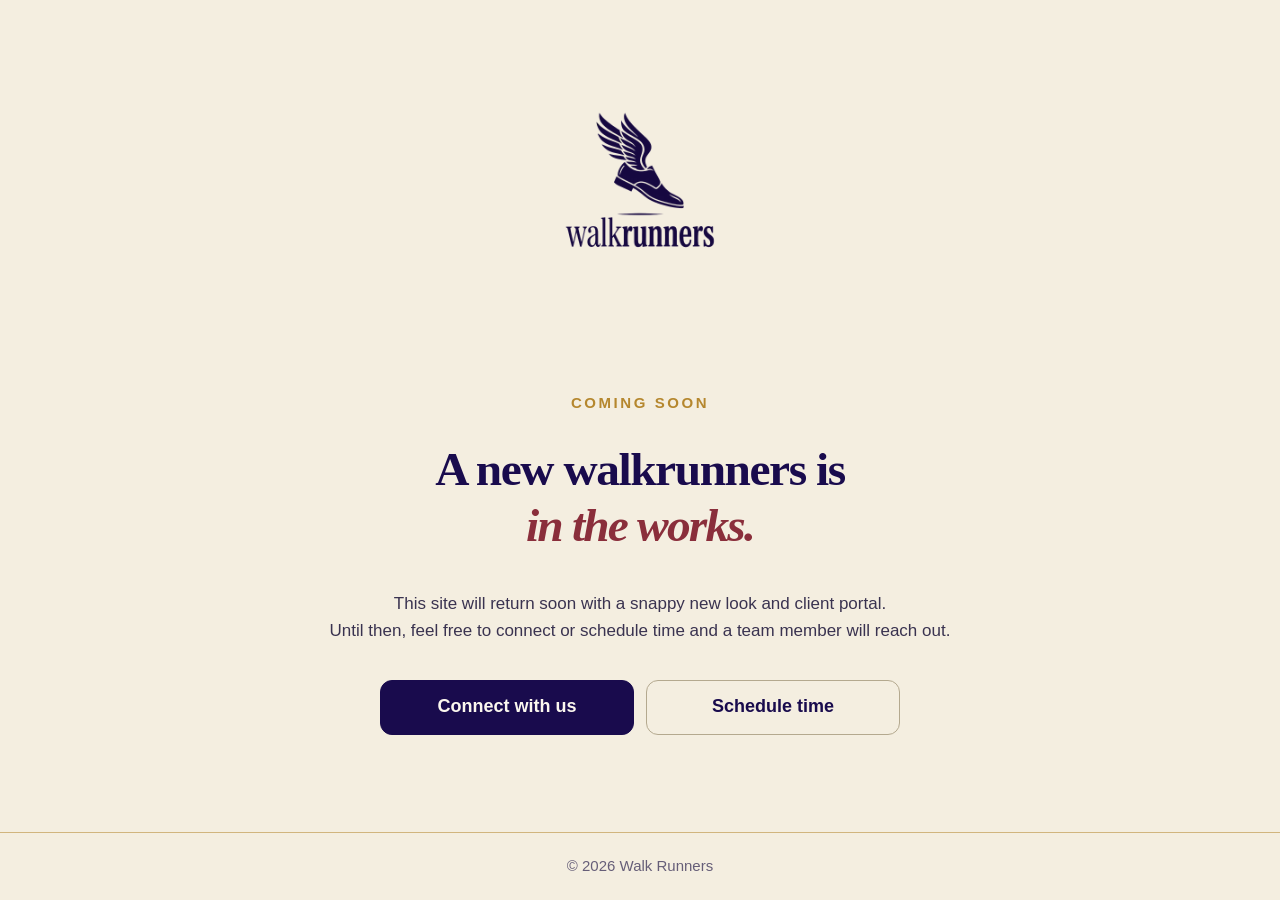
<file: index.html>
<!doctype html>
<html lang="en">
<head>
  <meta charset="utf-8" />
  <meta name="viewport" content="width=device-width, initial-scale=1" />
  <meta name="description" content="A new Walkrunners is in the works. Connect with us or schedule time while our new site is under construction." />
  <meta name="theme-color" content="#F4EEE0" />
  <title>Walkrunners — Coming Soon</title>
  <link rel="preload" href="assets/walkrunners-logo.png" as="image" />
  <link rel="stylesheet" href="styles.css" />
  <link rel="icon" href="/favicon.ico?v=3" sizes="any" />
  <link rel="icon" type="image/png" sizes="32x32" href="/favicon-32x32.png?v=3" />
  <link rel="icon" type="image/png" sizes="16x16" href="/favicon-16x16.png?v=3" />
  <link rel="apple-touch-icon" sizes="180x180" href="/apple-touch-icon.png?v=3" />
  <link rel="manifest" href="/site.webmanifest?v=3" />
</head>
<body>
  <div class="site-shell">
    <header class="brand" aria-label="Walkrunners">
      <img
        class="brand__logo"
        src="assets/walkrunners-logo.png"
        alt="Walkrunners"
        width="1024"
        height="1024"
      />
    </header>

    <main class="main-content">
      <section class="hero" aria-labelledby="coming-soon-title">
        <p class="eyebrow">Coming soon</p>

        <h1 id="coming-soon-title" class="hero__title">
          <span>A new walkrunners is</span>
          <em>in the works.</em>
        </h1>

        <p class="hero__copy">
          This site will return soon with a snappy new look and client portal.<br />
          Until then, feel free to connect or schedule time<br class="desktop-break" />
          and a team member will reach out.
        </p>

        <div class="actions" aria-label="Contact options">
          <a class="button button--primary" href="mailto:chris@walkrunners.com">Connect with us</a>
          <a class="button button--secondary" href="https://calendly.com/chris-walkrunners">Schedule time</a>
        </div>
      </section>
    </main>

    <footer class="footer">
      <p>© <span id="year">2026</span> Walk Runners</p>
    </footer>
  </div>

  <script>
    // Keep the copyright year current after 2026.
    document.getElementById('year').textContent = Math.max(2026, new Date().getFullYear());

  </script>
</body>
</html>
</file>
<file: styles.css>
:root {
  --paper: #f4eee0;
  --surface: #fbf7ee;
  --ink: #190b4d;
  --body-ink: #3a3350;
  --brass: #b5872e;
  --brass-link: #9a7420;
  --oxblood: #8a2e3b;
  --neutral-line: #d9ceb7;

  --display-font: Georgia, "Times New Roman", serif;
  --body-font: Inter, ui-sans-serif, -apple-system, BlinkMacSystemFont, "Segoe UI", sans-serif;

  --content-width: 880px;
  --page-pad: clamp(24px, 4vw, 72px);
}

* {
  box-sizing: border-box;
}

html {
  min-height: 100%;
  background: var(--paper);
}

body {
  margin: 0;
  min-width: 320px;
  min-height: 100vh;
  color: var(--body-ink);
  background: var(--paper);
  font-family: var(--body-font);
  -webkit-font-smoothing: antialiased;
  text-rendering: optimizeLegibility;
}

img {
  display: block;
  max-width: 100%;
}

.site-shell {
  min-height: 100svh;
  display: grid;
  grid-template-rows: auto 1fr auto;
}

/* Brand mark: intentionally prominent, like the original mockup. */
.brand {
  display: flex;
  justify-content: center;
  padding: clamp(54px, 6.8vh, 88px) var(--page-pad) 0;
}

.brand__logo {
  width: clamp(230px, 18vw, 300px);
  height: auto;
}

.main-content {
  display: grid;
  place-items: center;
  padding: clamp(42px, 5.5vh, 72px) var(--page-pad) clamp(56px, 7vh, 88px);
}

.hero {
  width: min(100%, var(--content-width));
  text-align: center;
  transform: translateY(1vh);
}

.eyebrow {
  margin: 0 0 34px;
  color: var(--brass);
  font-size: clamp(15px, 1.05vw, 18px);
  font-weight: 750;
  letter-spacing: 0.17em;
  line-height: 1.2;
  text-transform: uppercase;
}

.hero__title {
  margin: 0;
  color: var(--ink);
  font-family: var(--display-font);
  font-size: clamp(43px, 3.7vw, 63px);
  font-weight: 700;
  letter-spacing: -0.03em;
  line-height: 0.99;
}

.hero__title span,
.hero__title em {
  display: block;
}

.hero__title em {
  margin-top: 10px;
  color: var(--oxblood);
  font-weight: 700;
  letter-spacing: -0.038em;
}

.hero__copy {
  margin: 42px auto 0;
  max-width: 690px;
  color: var(--body-ink);
  font-size: clamp(17px, 1.25vw, 21px);
  font-weight: 430;
  line-height: 1.55;
}

.actions {
  display: flex;
  justify-content: center;
  gap: 26px;
  margin-top: 48px;
}

.button {
  min-width: 250px;
  padding: 17px 30px 18px;
  border: 1.5px solid transparent;
  border-radius: 12px;
  font-size: clamp(17px, 1.2vw, 20px);
  font-weight: 700;
  line-height: 1.2;
  text-decoration: none;
  transition: transform 160ms ease, background-color 160ms ease, border-color 160ms ease, color 160ms ease;
}

.button:hover {
  transform: translateY(-1px);
}

.button:focus-visible {
  outline: 3px solid color-mix(in srgb, var(--brass) 70%, white);
  outline-offset: 4px;
}

.button--primary {
  color: var(--surface);
  background: var(--ink);
  border-color: var(--ink);
}

.button--primary:hover {
  background: #241064;
  border-color: #241064;
}

.button--secondary {
  color: var(--ink);
  background: transparent;
  border-color: #b4a98f;
}

.button--secondary:hover {
  background: rgba(251, 247, 238, 0.7);
  border-color: var(--ink);
}

.footer {
  padding: 29px var(--page-pad) 31px;
  border-top: 1px solid color-mix(in srgb, var(--brass) 55%, var(--paper));
  text-align: center;
}

.footer p {
  margin: 0;
  color: #665e78;
  font-size: 15px;
  line-height: 1.4;
}

@media (max-width: 720px) {
  .site-shell {
    grid-template-rows: auto auto 1fr;
  }

  .brand {
    padding: 34px 20px 0;
  }

  .brand__logo {
    width: 132px;
  }

  .main-content {
    display: block;
    padding: 42px 20px 44px;
  }

  .hero {
    width: 100%;
    max-width: 540px;
    margin: 0 auto;
    transform: none;
  }

  .eyebrow {
    margin-bottom: 24px;
    font-size: 14px;
    letter-spacing: 0.16em;
  }

  .hero__title {
    font-size: clamp(30px, 8.1vw, 38px);
    line-height: 1.0;
    letter-spacing: -0.03em;
  }

  .hero__title em {
    margin-top: 8px;
  }

  Npx;
    line-height: 1.52;
  }

  .desktop-break {
    display: none;
  }

  .actions {
    flex-direction: row;
    gap: 12px;
    width: 100%;
    max-width: 520px;
    margin: 36px auto 0;
  }

  .button {
    flex: 1 1 0;
    width: auto;
    min-width: 0;
    padding: 15px 10px 16px;
    font-size: clamp(15px, 4.2vw, 18px);
  }

  .footer {
    align-self: end;
    padding: 22px 20px 24px;
  }
}

@media (max-width: 390px) {
  .brand__logo {
    width: 124px;
  }

  .main-content {
    padding-left: 18px;
    padding-right: 18px;
  }

  .hero__title {
    font-size: 32px;
  }

  .hero__copy {
    font-size: 15.5px;
  }
}

@media (prefers-reduced-motion: reduce) {
  *,
  *::before,
  *::after {
    scroll-behavior: auto !important;
    transition-duration: 0.01ms !important;
    animation-duration: 0.01ms !important;
    animation-iteration-count: 1 !important;
  }
}
</file>
